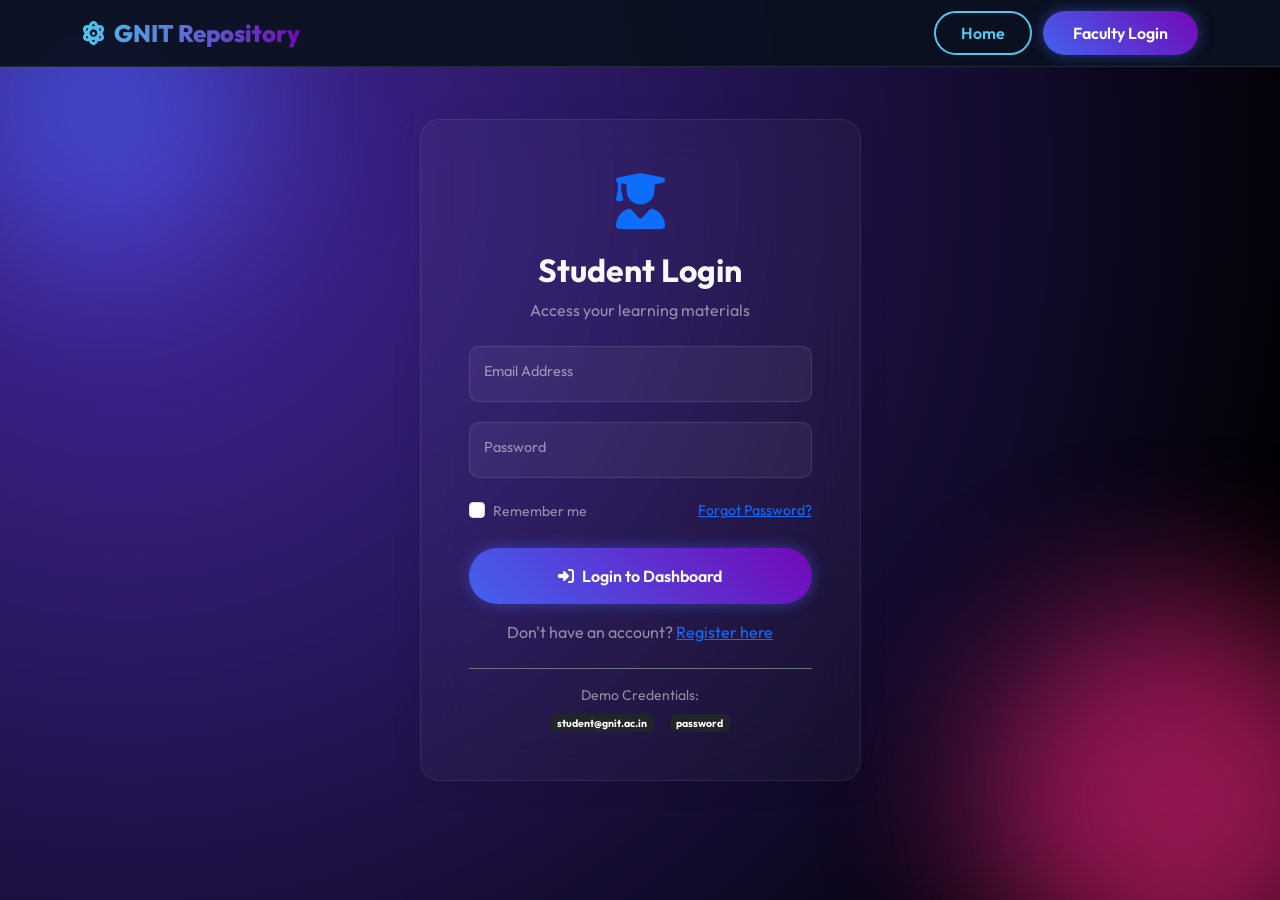
<file: gn-repository/login.html>
<!DOCTYPE html>
<html lang="en">
<head>
    <meta charset="UTF-8">
    <meta name="viewport" content="width=device-width, initial-scale=1.0">
    <title>Student Login - GN Group</title>
    
    <link href="https://cdn.jsdelivr.net/npm/bootstrap@5.3.0/dist/css/bootstrap.min.css" rel="stylesheet">
    <link rel="stylesheet" href="https://cdnjs.cloudflare.com/ajax/libs/font-awesome/6.4.0/css/all.min.css">
    <link href="https://fonts.googleapis.com/css2?family=Outfit:wght@300;400;500;600;700;800&display=swap" rel="stylesheet">
    <link rel="stylesheet" href="css/style.css">
</head>
<body>
    <div class="bg-animated">
        <div class="floating-shape shape-1"></div>
        <div class="floating-shape shape-2"></div>
    </div>

    <nav class="navbar navbar-expand-lg fixed-top">
        <div class="container">
            <a class="navbar-brand" href="index.html">
                <i class="fas fa-atom me-2"></i>GNIT Repository
            </a>
            <div class="ms-auto">
                <a href="index.html" class="btn btn-outline-glow me-2">Home</a>
                <a href="faculty-login.html" class="btn btn-glow">Faculty Login</a>
            </div>
        </div>
    </nav>

    <div class="container min-vh-100 d-flex align-items-center justify-content-center">
        <div class="row w-100">
            <div class="col-md-6 col-lg-5 mx-auto">
                <div class="glass-panel p-4 p-md-5">
                    <div class="text-center mb-4">
                        <div class="display-4 text-primary mb-3">
                            <i class="fas fa-user-graduate"></i>
                        </div>
                        <h2 class="fw-bold">Student Login</h2>
                        <p class="text-white-50">Access your learning materials</p>
                    </div>

                    <form id="student-login-form">
                        <div class="floating-input-group">
                            <input type="email" id="login-email" placeholder=" " required>
                            <label>Email Address</label>
                        </div>
                        <div class="floating-input-group">
                            <input type="password" id="login-password" placeholder=" " required>
                            <label>Password</label>
                        </div>
                        
                        <div class="d-flex justify-content-between align-items-center mb-4">
                            <div class="form-check">
                                <input class="form-check-input" type="checkbox" id="remember">
                                <label class="form-check-label small text-white-50" for="remember">
                                    Remember me
                                </label>
                            </div>
                            <a href="#" class="text-primary small">Forgot Password?</a>
                        </div>

                        <button type="submit" class="btn btn-glow w-100 py-3 mb-3">
                            <i class="fas fa-sign-in-alt me-2"></i>Login to Dashboard
                        </button>

                        <p class="text-center text-white-50 mb-0">
                            Don't have an account? 
                            <a href="#" class="text-primary" data-bs-toggle="modal" data-bs-target="#registerModal">Register here</a>
                        </p>
                    </form>

                    <div class="mt-4 pt-3 border-top border-secondary">
                        <p class="small text-white-50 text-center mb-2">Demo Credentials:</p>
                        <div class="d-flex justify-content-center gap-3 small">
                            <span class="badge bg-dark">student@gnit.ac.in</span>
                            <span class="badge bg-dark">password</span>
                        </div>
                    </div>
                </div>
            </div>
        </div>
    </div>

    <!-- Register Modal -->
    <div class="modal fade custom-modal" id="registerModal" tabindex="-1">
        <div class="modal-dialog modal-dialog-centered modal-lg">
            <div class="modal-content p-4">
                <div class="modal-header border-0">
                    <h4 class="fw-bold">Create Student Account</h4>
                    <button type="button" class="btn-close btn-close-white" data-bs-dismiss="modal"></button>
                </div>
                <div class="modal-body">
                    <form id="register-form">
                        <div class="row">
                            <div class="col-md-6">
                                <div class="floating-input-group">
                                    <input type="text" id="reg-fname" placeholder=" " required>
                                    <label>First Name</label>
                                </div>
                            </div>
                            <div class="col-md-6">
                                <div class="floating-input-group">
                                    <input type="text" id="reg-lname" placeholder=" " required>
                                    <label>Last Name</label>
                                </div>
                            </div>
                        </div>

                        <div class="row">
                            <div class="col-md-6">
                                <div class="floating-input-group">
                                    <input type="text" id="reg-student-id" placeholder=" " required>
                                    <label>Student ID</label>
                                </div>
                            </div>
                            <div class="col-md-6">
                                <div class="floating-input-group">
                                    <input type="email" id="reg-email" placeholder=" " required>
                                    <label>Email Address</label>
                                </div>
                            </div>
                        </div>

                        <div class="row">
                            <div class="col-md-6">
                                <div class="floating-input-group">
                                    <select id="reg-branch" required>
                                        <option value="" disabled selected></option>
                                        <option value="CSE">Computer Science & Engineering</option>
                                        <option value="IT">Information Technology</option>
                                        <option value="AIDS">Artificial Intelligence and Data Science</option>
                                        <option value="AIML">AIML</option>
                                        <option value="CSEDS">Computer Science (Data Science)</option>
                                        <option value="CE">Civil Engineering</option>
                                        <option value="ME">Mechanical Engineering</option>
                                        <option value="ECE">Electronics & Communication</option>
                                    </select>
                                    <label>Branch</label>
                                </div>
                            </div>
                            <div class="col-md-6">
                                <div class="floating-input-group">
                                    <select id="reg-year" required>
                                        <option value="" disabled selected></option>
                                        <option value="1">1st Year</option>
                                        <option value="2">2nd Year</option>
                                        <option value="3">3rd Year</option>
                                        <option value="4">4th Year</option>
                                    </select>
                                    <label>Year</label>
                                </div>
                            </div>
                        </div>

                        <div class="row">
                            <div class="col-md-6">
                                <div class="floating-input-group">
                                    <select id="reg-semester" required>
                                        <option value="" disabled selected></option>
                                    </select>
                                    <label>Semester</label>
                                </div>
                            </div>
                            <div class="col-md-6">
                                <div class="floating-input-group">
                                    <input type="password" id="reg-password" placeholder=" " required>
                                    <label>Password</label>
                                </div>
                            </div>
                        </div>

                        <button type="submit" class="btn btn-glow w-100 py-3">Complete Registration</button>
                    </form>
                </div>
            </div>
        </div>
    </div>

    <script src="https://cdn.jsdelivr.net/npm/bootstrap@5.3.0/dist/js/bootstrap.bundle.min.js"></script>
    <script src="js/auth.js"></script>
</body>
</html>
</file>
<file: gn-repository/css/style.css>
:root {
    --primary: #4cc9f0;
    --secondary: #4361ee;
    --purple: #7209b7;
    --pink: #f72585;
    --dark: #0b1120;
    --text-light: #f8f9fa;
    --glass-bg: rgba(255, 255, 255, 0.05);
    --glass-border: rgba(255, 255, 255, 0.1);
    --card-shadow: 0 8px 32px 0 rgba(0, 0, 0, 0.3);
}

* {
    margin: 0;
    padding: 0;
    box-sizing: border-box;
}

body { 
    font-family: 'Outfit', sans-serif; 
    background-color: var(--dark); 
    color: var(--text-light); 
    overflow-x: hidden; 
    min-height: 100vh;
}

/* Background Animation */
.bg-animated {
    position: fixed; 
    top: 0; 
    left: 0; 
    width: 100%; 
    height: 100%; 
    z-index: -1;
    background: radial-gradient(circle at 10% 20%, rgb(69, 39, 160) 0%, rgb(0, 0, 0) 90%);
}

.floating-shape {
    position: absolute; 
    border-radius: 50%; 
    filter: blur(80px); 
    opacity: 0.6; 
    animation: float 10s infinite alternate;
}

.shape-1 { 
    width: 300px; 
    height: 300px; 
    background: var(--secondary); 
    top: -50px; 
    left: -50px; 
}

.shape-2 { 
    width: 400px; 
    height: 400px; 
    background: var(--pink); 
    bottom: -100px; 
    right: -100px; 
    animation-delay: -5s; 
}

@keyframes float {
    0% { transform: translate(0, 0); }
    100% { transform: translate(30px, 50px); }
}

/* Navbar */
.navbar {
    background: rgba(11, 17, 32, 0.95);
    backdrop-filter: blur(15px);
    border-bottom: 1px solid var(--glass-border);
    padding: 10px 0;
}

.navbar-brand { 
    font-weight: 800; 
    font-size: 1.5rem; 
    background: linear-gradient(to right, var(--primary), var(--purple)); 
    -webkit-background-clip: text; 
    -webkit-text-fill-color: transparent; 
}

.nav-link { 
    color: rgba(255,255,255,0.7) !important; 
    font-weight: 500; 
    transition: 0.3s; 
}

.nav-link:hover, .nav-link.active { 
    color: #fff !important; 
    text-shadow: 0 0 10px rgba(255,255,255,0.5); 
}

/* Buttons */
.btn-glow {
    background: linear-gradient(45deg, var(--secondary), var(--purple));
    border: none; 
    color: white; 
    padding: 10px 30px; 
    border-radius: 50px; 
    font-weight: 600;
    box-shadow: 0 0 15px rgba(67, 97, 238, 0.5); 
    transition: 0.3s; 
    position: relative; 
    overflow: hidden;
}

.btn-glow:hover { 
    transform: translateY(-3px); 
    box-shadow: 0 0 25px rgba(114, 9, 183, 0.7); 
    color: white; 
}

.btn-outline-glow {
    background: transparent; 
    border: 2px solid var(--primary); 
    color: var(--primary); 
    border-radius: 50px; 
    padding: 8px 25px; 
    font-weight: 600; 
    transition: 0.3s;
}

.btn-outline-glow:hover { 
    background: var(--primary); 
    color: var(--dark); 
    box-shadow: 0 0 15px var(--primary); 
}

/* Glass Panel */
.glass-panel {
    background: rgba(255, 255, 255, 0.03);
    backdrop-filter: blur(20px);
    -webkit-backdrop-filter: blur(20px);
    border: 1px solid rgba(255, 255, 255, 0.08);
    border-radius: 20px;
    box-shadow: 0 4px 30px rgba(0, 0, 0, 0.1);
}

/* Hero Section */
.hero-title { 
    font-size: 3.5rem; 
    font-weight: 800; 
    line-height: 1.2; 
    margin-bottom: 20px; 
}

.typing-text::after { 
    content: '|'; 
    animation: blink 1s infinite; 
}

@keyframes blink { 
    50% { opacity: 0; } 
}

/* Form Inputs */
.floating-input-group { 
    position: relative; 
    margin-bottom: 20px; 
}

.floating-input-group input, 
.floating-input-group textarea,
.floating-input-group select {
    width: 100%; 
    background: rgba(255, 255, 255, 0.05); 
    border: 1px solid rgba(255, 255, 255, 0.1); 
    color: white;
    padding: 15px; 
    border-radius: 10px; 
    outline: none; 
    transition: 0.3s;
}

.floating-input-group select {
    color: white !important;
    -webkit-appearance: none;
    -moz-appearance: none;
    appearance: none;
    background-image: url("data:image/svg+xml,%3Csvg xmlns='http://www.w3.org/2000/svg' width='16' height='16' fill='%234cc9f0' viewBox='0 0 16 16'%3E%3Cpath d='M7.247 11.14 2.451 5.658C1.885 5.013 2.345 4 3.204 4h9.592a1 1 0 0 1 .753 1.659l-4.796 5.48a1 1 0 0 1-1.506 0z'/%3E%3C/svg%3E");
    background-repeat: no-repeat;
    background-position: right 15px center;
    background-size: 16px;
    padding-right: 40px !important;
    cursor: pointer;
}

.floating-input-group select:focus {
    border-color: var(--primary); 
    background-color: rgba(255, 255, 255, 0.1);
}

.floating-input-group select option {
    background-color: #1a2332 !important;
    color: white !important;
    padding: 12px 15px !important;
}

.floating-input-group input:focus, 
.floating-input-group textarea:focus,
.floating-input-group select:focus {
    border-color: var(--primary); 
    background: rgba(255, 255, 255, 0.1);
}

.floating-input-group label {
    position: absolute; 
    left: 15px; 
    top: 15px; 
    color: rgba(255, 255, 255, 0.5); 
    pointer-events: none; 
    transition: 0.3s; 
    font-size: 0.9rem;
}

.floating-input-group input:focus ~ label,
.floating-input-group input:not(:placeholder-shown) ~ label,
.floating-input-group select:valid ~ label,
.floating-input-group select:focus ~ label,
.floating-input-group textarea:focus ~ label,
.floating-input-group textarea:not(:placeholder-shown) ~ label {
    top: -10px; 
    left: 10px; 
    font-size: 0.75rem; 
    background: var(--dark); 
    padding: 0 5px; 
    color: var(--primary);
}

/* Modal */
.custom-modal { 
    background: rgba(0,0,0,0.9); 
    backdrop-filter: blur(10px); 
}

.modal-content { 
    background: #1a2332; 
    color: white; 
    border: 1px solid rgba(255,255,255,0.1); 
    border-radius: 20px; 
}

.btn-close-white { 
    filter: invert(1); 
}

/* Responsive */
@media (max-width: 991px) {
    .navbar-collapse {
        background: rgba(11, 17, 32, 0.98);
        backdrop-filter: blur(20px);
        border-radius: 0 0 15px 15px;
        padding: 15px;
        margin-top: 10px;
        border: 1px solid rgba(255, 255, 255, 0.1);
    }
    
    .hero-title {
        font-size: 2.5rem;
    }
    
    .hero-cta-buttons {
        flex-direction: column;
        gap: 15px !important;
    }
    
    .hero-cta-buttons .btn {
        width: 100%;
        text-align: center;
    }
}

@media (max-width: 768px) {
    .hero-title {
        font-size: 2rem;
    }
}

@media (max-width: 576px) {
    .hero-title {
        font-size: 1.8rem;
    }
}
</file>
